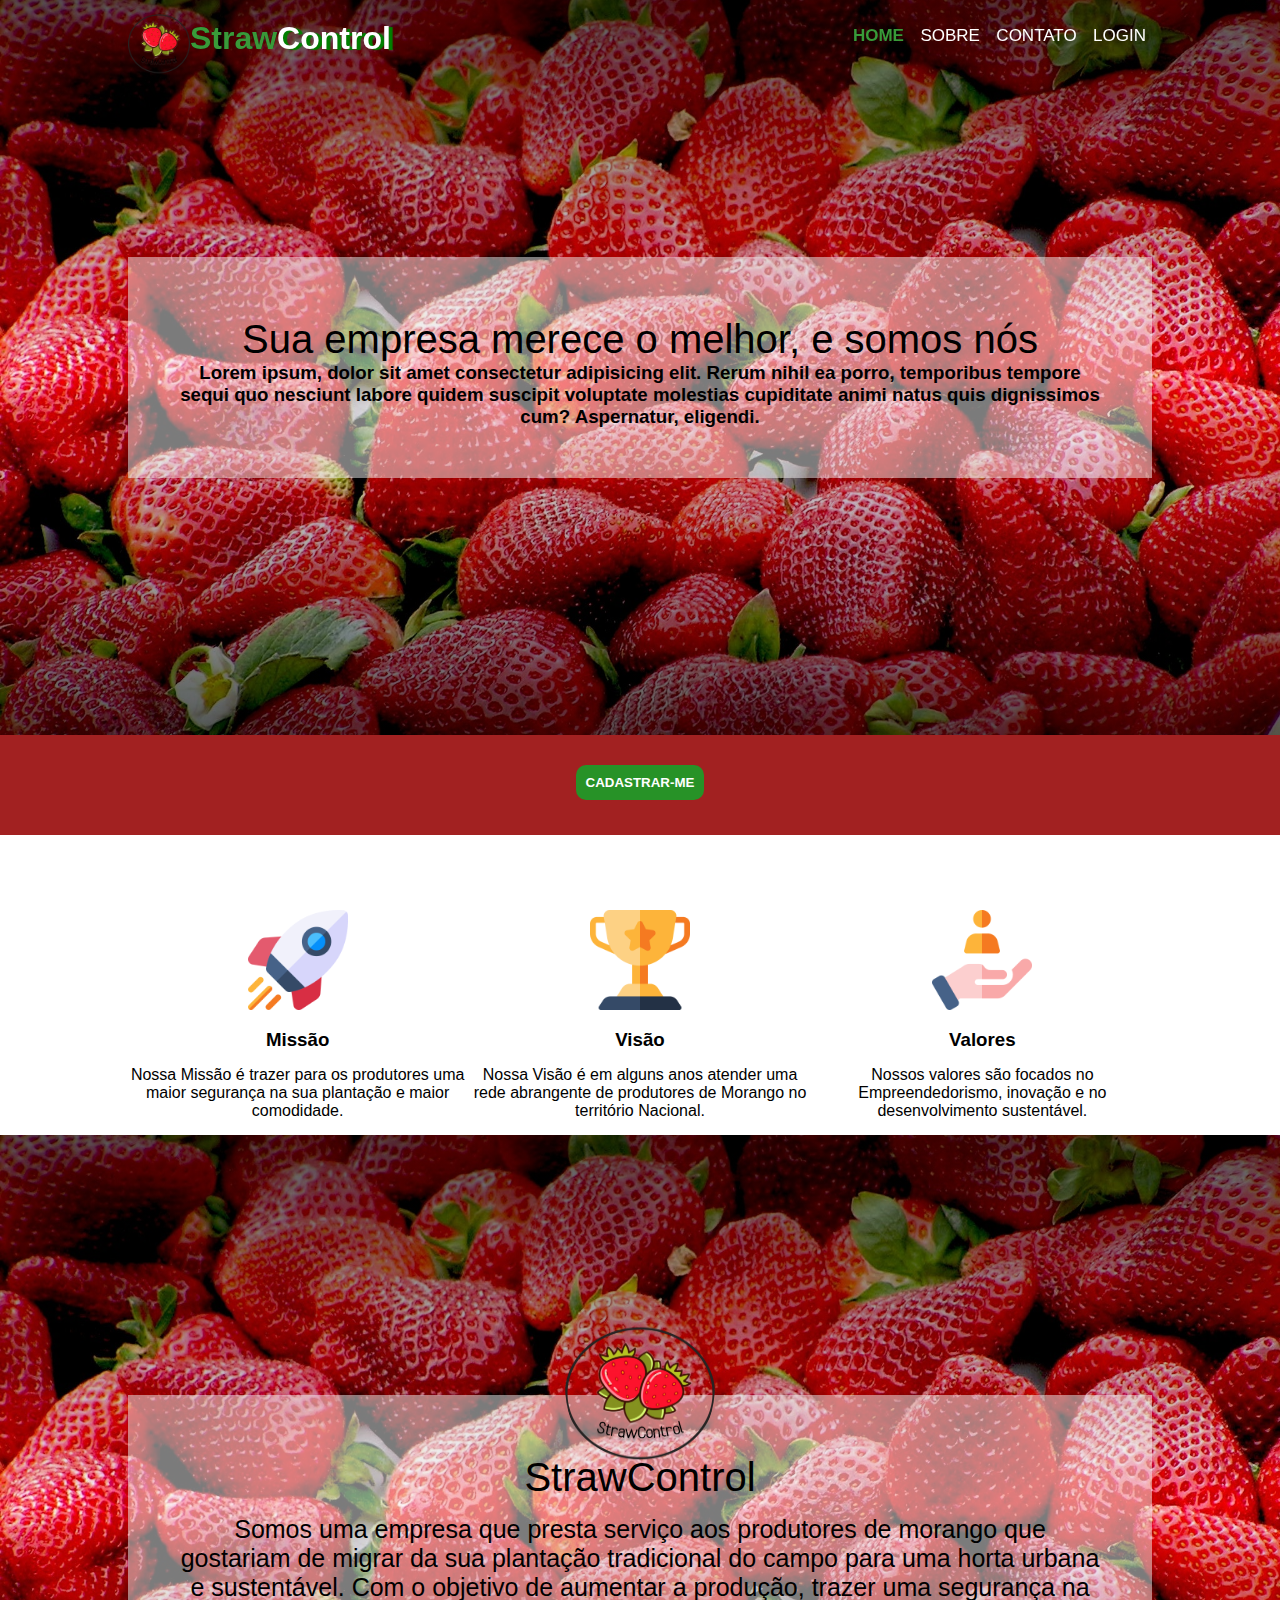
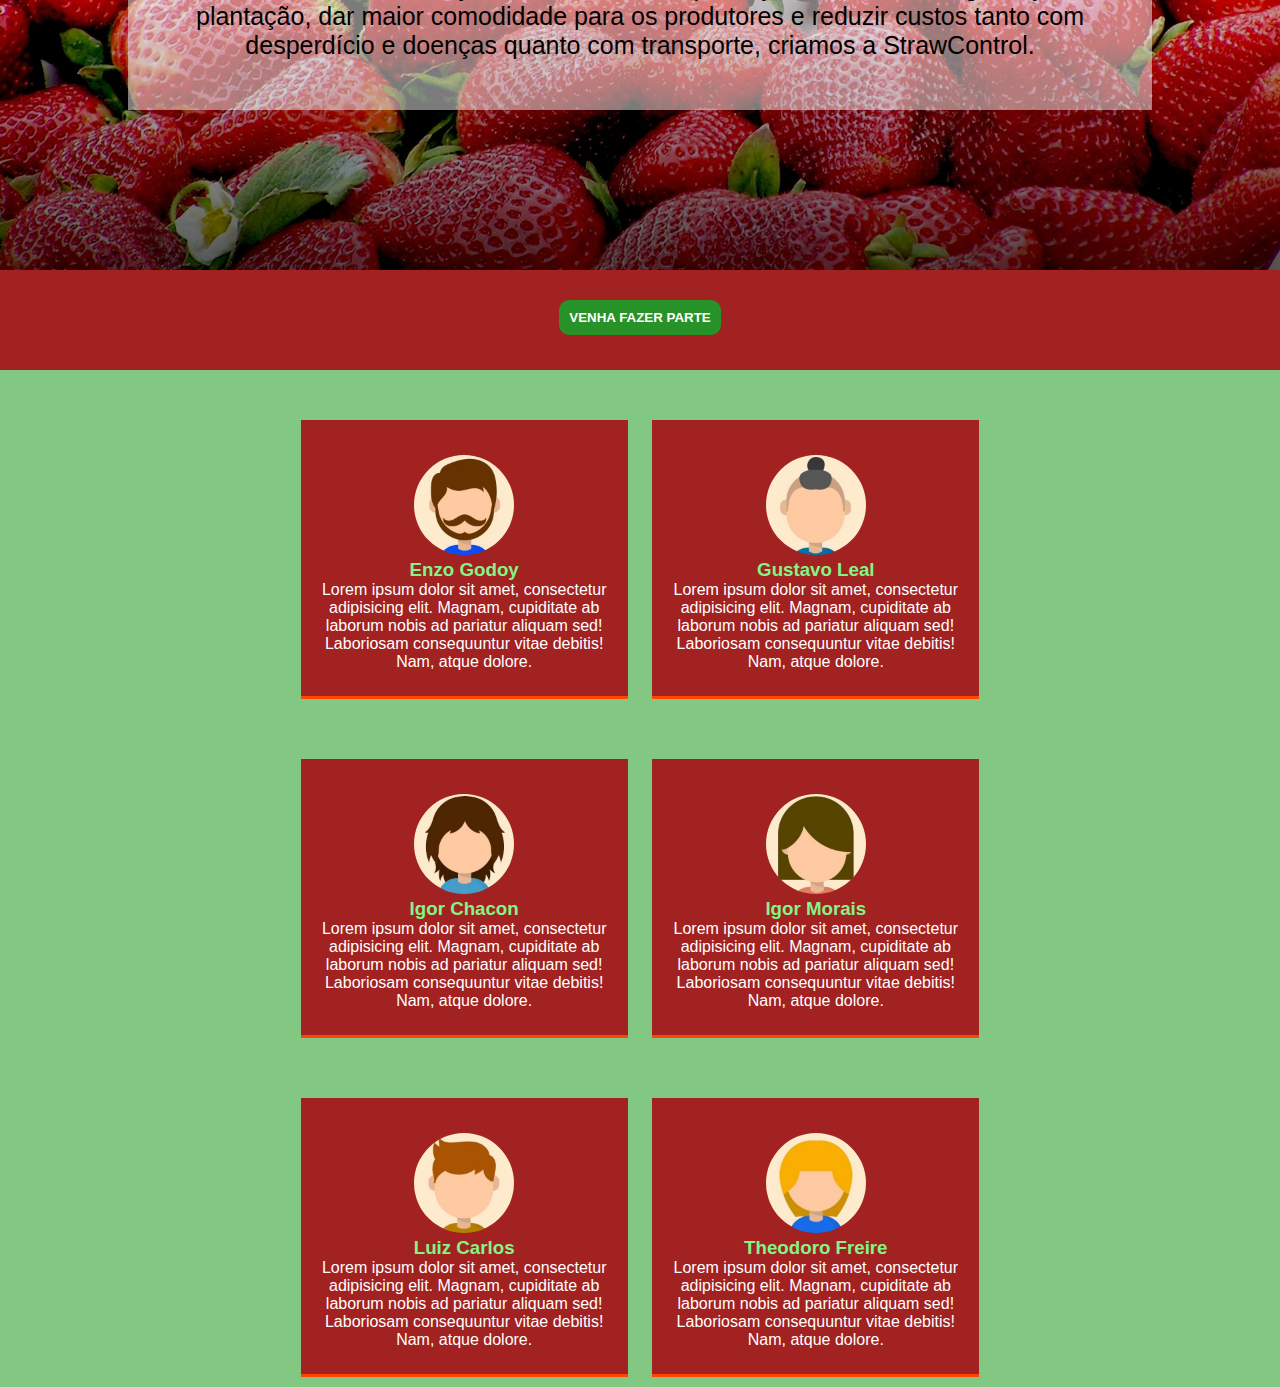
<file: Site/index.html>
<!DOCTYPE html>
<html lang="en">
  <head>
    <meta charset="UTF-8" />
    <meta http-equiv="X-UA-Compatible" content="IE=edge" />
    <meta name="viewport" content="width=device-width, initial-scale=1.0" />
    <title>Home</title>
    <link rel="stylesheet" href="style.css" />
  </head>

  <body>
    <!-- Começo do Header -->
    <div class="header">
      <div class="container">
        <img src="./Imagens/logo.png" />
        <h1><span class="text-green">Straw</span>Control</h1>
        <ul>
          <li>
            <a href="index.html" class="text-green">Home</a>
          </li>
          <li><a href="sobre.html">Sobre</a></li>
          <li><a href="">Contato</a></li>
          <li><a href="">Login</a></li>
        </ul>
      </div>
    </div>
    <!-- Fim do Header -->

    <!-- Inicio Banner  -->
    <div class="conteudo">
      <div class="container">
        <div class="texto-banner">
          <h1 class="text-green">Sua empresa merece o melhor, e somos nós</h1>
          <h3>
            Lorem ipsum, dolor sit amet consectetur adipisicing elit. Rerum
            nihil ea porro, temporibus tempore sequi quo nesciunt labore quidem
            suscipit voluptate molestias cupiditate animi natus quis dignissimos
            cum? Aspernatur, eligendi.
          </h3>
        </div>
      </div>
    </div>

    <!-- Fim Banner -->

    <!-- Inicio Novidades -->
    <div class="news">
      <button class="btn-green">CADASTRAR-ME</button>
    </div>
    <!-- Fim novidades -->

    <!-- Inicio Missao Visao e Valores -->
    <div class="box">
      <div class="container">
        <div class="box-item">
          <img src="Imagens/missao.png" />
          <h3>Missão</h3>
          <p>
            Nossa Missão é trazer para os produtores uma maior segurança na sua
            plantação e maior comodidade.
          </p>
        </div>

        <div class="box-item">
          <img src="Imagens/visao.png" />
          <h3>Visão</h3>
          <p>
            Nossa Visão é em alguns anos atender uma rede abrangente de
            produtores de Morango no território Nacional.
          </p>
        </div>

        <div class="box-item">
          <img src="Imagens/valores.png" />
          <h3>Valores</h3>
          <p>
            Nossos valores são focados no Empreendedorismo, inovação e no
            desenvolvimento sustentável.
          </p>
        </div>
      </div>
    </div>
    <!-- Fim Missao Visao e Valores -->
    <div class="conteudo">
      <div class="container">
        <div class="img-banner">
          <img src="Imagens/logo.png" />
        </div>
        <div class="texto-banner">
          <h1>StrawControl</h1>
          <p>
            Somos uma empresa que presta serviço aos produtores de morango que
            gostariam de migrar da sua plantação tradicional do campo para uma
            horta urbana e sustentável. Com o objetivo de aumentar a produção,
            trazer uma segurança na plantação, dar maior comodidade para os
            produtores e reduzir custos tanto com desperdício e doenças quanto
            com transporte, criamos a StrawControl.
          </p>
        </div>
      </div>
    </div>
    <!-- Fim da História -->

    <!-- Inicio Novidades -->
    <div class="news">
      <button class="btn-green">VENHA FAZER PARTE</button>
    </div>
    <!-- Fim novidades -->

    <!-- Inicio Equipe -->
    <div class="equipe">
      <div class="container">
        <div class="equipe-item">
          <img src="Imagens/equipe1.jpg" />
          <h3 class="text-green">Enzo Godoy</h3>
          <p>
            Lorem ipsum dolor sit amet, consectetur adipisicing elit. Magnam,
            cupiditate ab laborum nobis ad pariatur aliquam sed! Laboriosam
            consequuntur vitae debitis! Nam, atque dolore.
          </p>
        </div>

        <div class="equipe-item">
          <img src="Imagens/equipe2.jpg" />
          <h3 class="text-green">Gustavo Leal</h3>
          <p>
            Lorem ipsum dolor sit amet, consectetur adipisicing elit. Magnam,
            cupiditate ab laborum nobis ad pariatur aliquam sed! Laboriosam
            consequuntur vitae debitis! Nam, atque dolore.
          </p>
        </div>

        <div class="equipe-item">
          <img src="Imagens/equipe3.jpg" />
          <h3 class="text-green">Igor Chacon</h3>
          <p>
            Lorem ipsum dolor sit amet, consectetur adipisicing elit. Magnam,
            cupiditate ab laborum nobis ad pariatur aliquam sed! Laboriosam
            consequuntur vitae debitis! Nam, atque dolore.
          </p>
        </div>

        <div class="equipe-item">
          <img src="Imagens/equipe4.jpg" />
          <h3 class="text-green">Igor Morais</h3>
          <p>
            Lorem ipsum dolor sit amet, consectetur adipisicing elit. Magnam,
            cupiditate ab laborum nobis ad pariatur aliquam sed! Laboriosam
            consequuntur vitae debitis! Nam, atque dolore.
          </p>
        </div>

        <div class="equipe-item">
          <img src="Imagens/equipe5.jpg" />
          <h3 class="text-green">Luiz Carlos</h3>
          <p>
            Lorem ipsum dolor sit amet, consectetur adipisicing elit. Magnam,
            cupiditate ab laborum nobis ad pariatur aliquam sed! Laboriosam
            consequuntur vitae debitis! Nam, atque dolore.
          </p>
        </div>

        <div class="equipe-item">
          <img src="Imagens/equipe6.jpg" />
          <h3 class="text-green">Theodoro Freire</h3>
          <p>
            Lorem ipsum dolor sit amet, consectetur adipisicing elit. Magnam,
            cupiditate ab laborum nobis ad pariatur aliquam sed! Laboriosam
            consequuntur vitae debitis! Nam, atque dolore.
          </p>
        </div>
      </div>
    </div>
  </body>
</html>
</file>
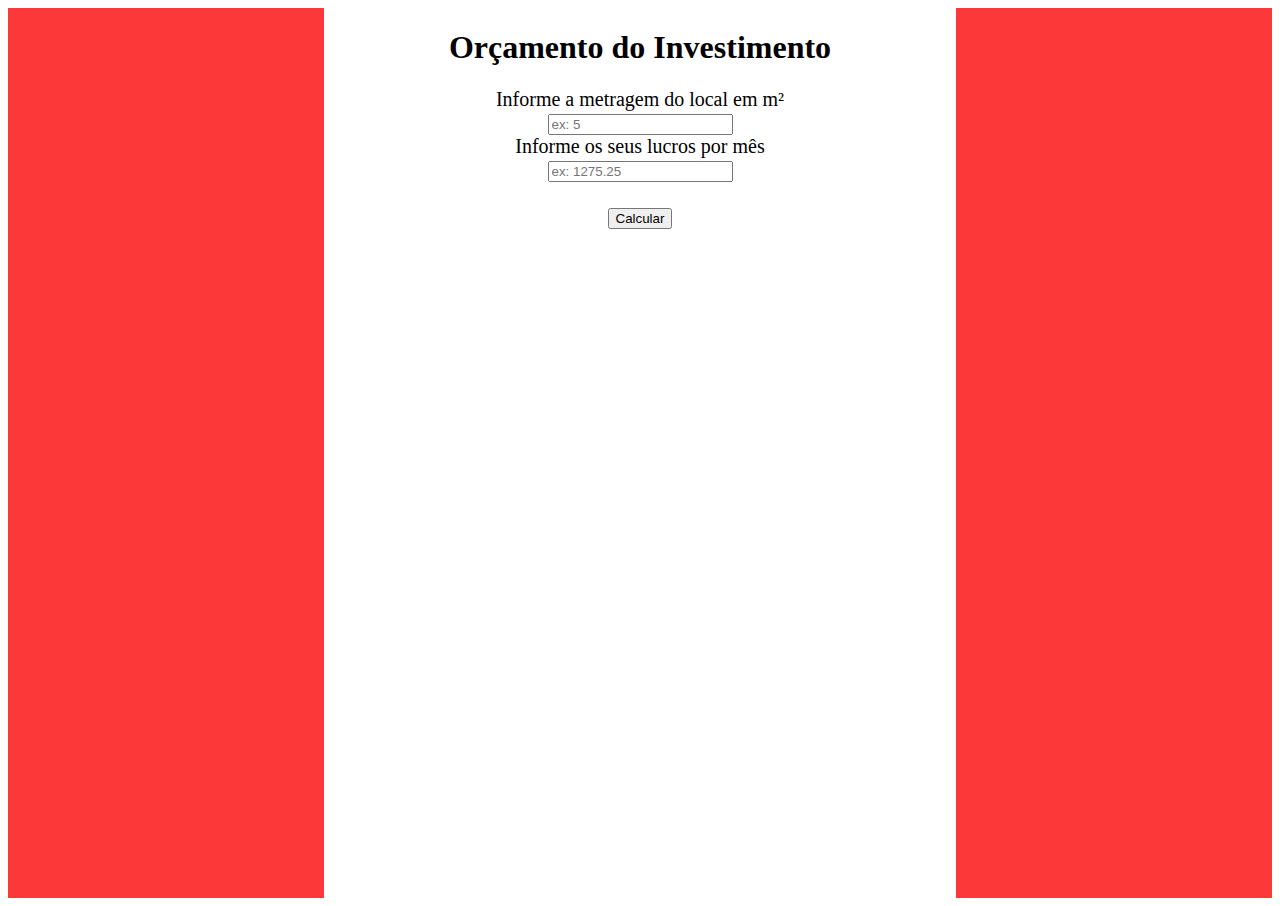
<file: Simulador Financeiro Enzo.html>
<!DOCTYPE html>
<html lang="en">

    <head>
        <meta charset="UTF-8">
        <meta http-equiv="X-UA-Compatible" content="IE=edge">
        <meta name="viewport" content="width=device-width, initial-scale=1.0">
        <title>Simulador Financeiro</title>
    </head>

    <body style="height:890px;">
        <div style="width: 25%; height: 100%; float:left; background-color: #fd0000c7"></div>

        <div style="width: 50%; float:left">
            <center>
                <h1>Orçamento do Investimento</h1>
                <span style="font-size: 20px;">
                    Informe a metragem do local em m²
                    <br>
                    <input id="iptMetragem" placeholder="ex: 5">
                    <br>
                    Informe os seus lucros por mês 
                    <br>
                    <input id="iptLucrosMensais" placeholder="ex: 1275.25">
                    <br><br>
                    <button onclick="calcularInvestimento()">Calcular</button>
                </span>
                <div>
                 <div id="divExibir">
                    
                 </div>   
            </center>
                </div>
        </div>

        <div style="width: 25%; height: 100%; float:left; background-color: #fd0000c7"></div>
    </body>

</html>

<script>
    function calcularInvestimento() 
    {
        var metragem = Number(iptMetragem.value);
        var lucroMensal = Number(iptLucrosMensais.value);
        var totalMudas = metragem * 8;
        var kilosPorCiclo = totalMudas * 0.80;
        var lucroTotal = kilosPorCiclo * 8.15;
        var totalSensores = totalMudas / 6;

        divExibir.innerHTML = 
        `O total do seu investimento é de R$ ${totalSensores * 250} <br>
         O aumento do lucro é de R$ ${lucroTotal - lucroMensal}
        `;
    }
</script>
</file>
<file: Site/style.css>
/* GERAL */

*
{
    margin: 0;
    padding: 0;
}

body
{
    font-family:Arial, Helvetica, sans-serif;
}

.container
{
    width: 80%;
    margin: auto;
}

.btn-green
{
    background-color: rgb(39, 146, 39);
    color: white;
    font-weight: bold;
    border: none;
    border-radius: 3px;
    padding: 10px;
    cursor: pointer;
    outline: none;
    border-radius: 10px;
}

.btn-green:hover
{
    background-color: #399a39;
    cursor: pointer;
    transform: scale(1.2); 
}
/*INCIO ESTILO HEADER*/
.header
{
    width: 100%;
    height: 80px;
    position: fixed;
}

.header h1
{
    float: left;
    color: white;
    text-shadow: 4px 1px 1px green;
}

.header ul
{
    /* Tira as bolinhas da lista */
    list-style: none;
    float: right;
}

.header li
{
    /* coloca os elementos da lista lado a lado como bloco */
    display: inline-block;
    text-transform: uppercase;
    font-size: 17px;
    padding: 6px;
}

.header ul li a
{
    /* Tira o sublinhado */
    text-decoration: none;
    color: white;
}

.header h1, .header ul
{
    margin-top: 20px;
}
.header img {
height: 80px;
margin: auto;
padding-bottom: 10px;
float: left;
}

.header ul li .text-green,.header .text-green 
{
    color: #399a39;
    font-weight: bold;
    text-shadow: 0 0 black;
}
/* Fim estilo Header */

/* Inicio Banner */
.banner
{
    width: 100%;
    height: 500px;
    text-align: center;
    justify-content: center;
    display: flex;
    background-image:url(Imagens/morangos.jpg);
    background-size: cover;
}
.banner h1
{
    font-weight:lighter;
    font-size: 40px;
    font-family:'Gill Sans', 'Gill Sans MT', Calibri, 'Trebuchet MS', sans-serif ;
}
    
.banner h3
{
    font-size: 25px;
    font-weight: lighter;
    margin-top: 15px;
    font-family:-apple-system, BlinkMacSystemFont, 'Segoe UI', Roboto, Oxygen, Ubuntu, Cantarell, 'Open Sans', 'Helvetica Neue', sans-serif;
}

/* Fim Banner */

/* Inicio Novidades */
.news
{
    width: 100%;
    height: 100px;
    background-color: #a22121;
    text-align: center; 
}

.news button
{
    margin-top: 30px;
}
/* Fim novidades */

/* Inicio Missao Visao e Valores */
.box
{
    text-align: center;
    
}
.box-item
{
    display: inline-block;
    width: 33%;
    margin-top: 50px;
}

.box-item img
{
    width: 100px;
    margin-top: 25px;
}

.box-item h3, .box-item p
{
    margin-top: 15px;
    margin-bottom: 15px;
}
/* Fim Missao Visao e Valores */

/* Inicio História */
.conteudo
{
    width: 100%;
    height: 735px;
    text-align: center;
    justify-content: center;
    display: flex;
    min-height: 735px;
    background-attachment: fixed;
    background: linear-gradient(#000000a8,transparent,#000000a8),url(Imagens/morangos.jpg)50%/cover;
}

.conteudo h1
{
    padding-top: 10px;
    font-weight:lighter;
    color: lavender;
    font-size: 40px;
    font-family:'Gill Sans', 'Gill Sans MT', Calibri, 'Trebuchet MS', sans-serif ;
}
    
.conteudo p
{
    text-align: center;
    font-size: 25px;
    color: white;
    margin-top: 15px;
    font-family:-apple-system, BlinkMacSystemFont, 'Segoe UI', Roboto, Oxygen, Ubuntu, Cantarell, 'Open Sans', 'Helvetica Neue', sans-serif;
}

.texto-banner
{
    background-color: rgb(245, 245, 245 ,0.5);
    padding: 50px;
}
.texto-banner h1
{
  color: black;
}
.texto-banner p
{
  color: black;
}
.img-banner
{
    height: 100px;
}

.img-banner img
{
    width: 150px;
    height: 180px;
    border-radius: 100%;
}

/* Fim História */

/* Inicio Equipe */
.equipe
{
    text-align: center;
    background-color: #12951287;
}

.equipe-item
{
    text-align: center;
    width: 30%;
    border-bottom-style: solid ;
    border-color: orangered;
    display: inline-block;
    margin: 50px 10px 10px;
    padding: 10px 10px 15px; 
    color: white;
    background-color: #a22121;
}
.equipe-item h3 {
    color: #85f385;
}

.equipe-item img
{
    width: 100px;
    height: 100px;
    border-radius: 100%;
    margin-top: 25px;
}

.equipe-item-inferior
{
    text-align: center;
    width: 30%;
    border-bottom-style: solid ;
    border-color: orangered;
    display: inline-block;
    margin: 50px 10px 10px;
    padding: 10px 10px 15px; 
    color: white;
    background-color: #a22121;
}

.equipe-item-inferior img
{
    width: 100px;
    height: 100px;
    border-radius: 100%;
    margin-top: 25px;
}

.equipe p
{
    padding-bottom: 10px;
}
/* Fim Equipe */
</file>
